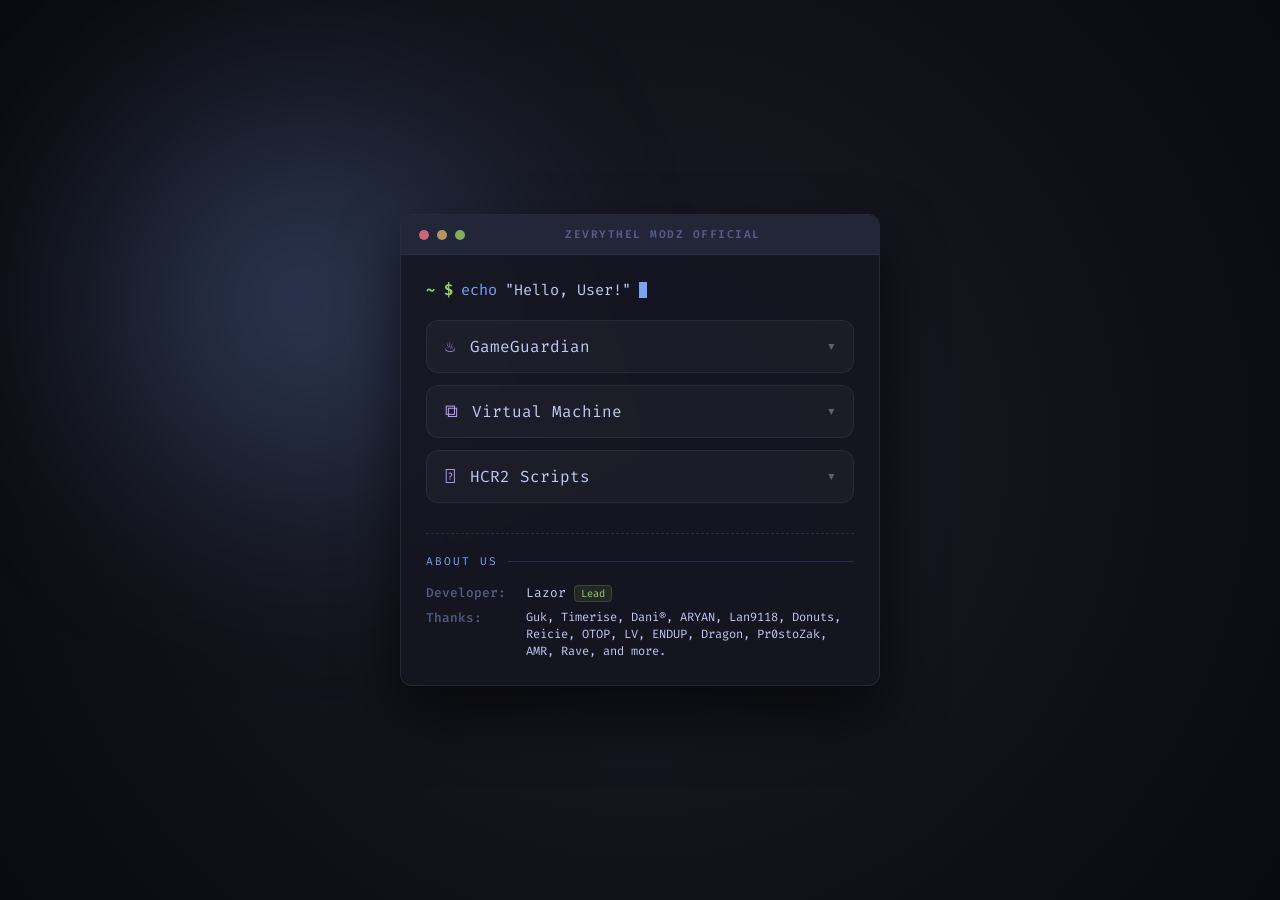
<file: index.html>
<!DOCTYPE html>
<html lang="en">
<head>
    <meta charset="UTF-8">
    <meta name="viewport" content="width=device-width, initial-scale=1.0, maximum-scale=1.0, user-scalable=no">
    <title>Zevrythel Modz Official</title>
    <link href="https://fonts.googleapis.com/css2?family=Fira+Code:wght@400;500;600&display=swap" rel="stylesheet">
    <link rel="stylesheet" href="style.css">
</head>
<body>

    <div class="bg-animate"><div class="blob"></div></div>

    <div class="terminal">
        <div class="term-header">
            <div class="dots">
                <div class="dot red-dot"></div>
                <div class="dot yellow-dot"></div>
                <div class="dot green-dot"></div>
            </div>
            <div class="title">Zevrythel Modz Official</div>
        </div>

        <div class="content">
            <div class="prompt">
                <span class="user">~ $</span>
                <span style="color:var(--accent)">echo</span> "Hello, User!"
                <span class="cursor"></span>
            </div>
            
            <div class="links">
                <div class="menu-group" id="ggMenu">
                    <div class="btn" onclick="toggleMenu('ggMenu')">
                        <i>♨︎</i>
                        <span>GameGuardian</span>
                        <span class="chevron">▼</span>
                    </div>
                    <div class="submenu">
                        <div class="sub-btn" onclick="openModal('zGG v4.0', '<b>Changelog:</b><br>- Added HCR2 Crypto support<br>- Added Zip compression support<br>- Optimized<br>- Bug fixes<br><br><b>Note For Script Developer:</b><br>import these Classes to your Lua project by using this function:<br>   luajava.bindClass(&quot;com.zevrythel.*&quot;)<br>  * is the Class you want to import, e.g Zip', 'GG/zGG-v4.0.apk')">zGG v4.0</div>
                        <div class="sub-btn" onclick="openModal('zGG v3.0', '<b>Changelog:</b><br>- Added luajava support (for script dev)<br>- Optimized file size<br>- Bug fixes', 'GG/zGG-v3.0.apk')">zGG v3.0</div>
                        <div class="sub-btn" onclick="openModal('zGG v2.0', '<b>Changelog:</b><br>- Added new GG functions (for script dev)', 'GG/zGG-v2.0.apk')">zGG v2.0</div>
                        <div class="sub-btn" onclick="openModal('zGG v1.0', '<b>Changelog:</b><br>- Added daemon fixes for Android 10+<br>- Added new GG functions (for script dev).', 'GG/zGG-v1.0.apk')">zGG v1.0</div>
                    </div>
                </div>
                
                <div class="menu-group" id="vmMenu">
                    <div class="btn" onclick="toggleMenu('vmMenu')">
                        <i>⧉</i>
                        <span>Virtual Machine</span>
                        <span class="chevron">▼</span>
                    </div>
                    <div class="submenu">
                        <div class="sub-btn" onclick="openModal('Multi App Ultra', '<b>Description:</b><br>Working VM for Hill Climb Racing 2 to use GameGuardian without root access.<br><br><b>Warning:</b><br>This VM might not supported for your device.', 'VM/Multi-App-Ultra.apk')">Multi App Ultra</div>
                    </div>
                </div>
                
                <div class="menu-group" id="hcr2Menu">
                    <div class="btn" onclick="toggleMenu('hcr2Menu')">
                        <i>𖥂</i>
                        <span>HCR2 Scripts</span>
                        <span class="chevron">▼</span>
                    </div>
                    <div class="submenu">
                        <div class="sub-btn" onclick="openModal('NEXEN v1.0', '<b>Features:</b><br>- Player Menu<br>- Event Menu<br>- Shop Menu<br>- Tools Menu<br>- and much more<br><br><b>Why Use NEXEN:</b><br>- Custom UI<br>- Powerful and Stable<br>- Optimized script processing speed<br>- And more<br><br><b>Requirements:</b><br>- >=zGG v4.0<br>- =Multi App Ultra or ROOT Only', '#')">NEXEN v1.0</div>
                    </div>
                </div>
                
            </div>

            <div class="info-section">
                <div class="info-header">About Us</div>
                <div class="info-grid">
                    <span class="label">Developer:</span>
                    <span class="value">Lazor <span class="tag">Lead</span></span>
                    <span class="label">Thanks:</span>
                    <span class="value" style="font-size: 0.75rem; line-height: 1.4;">Guk, Timerise, Dani®, ARYAN, Lan9118, Donuts, Reicie, OTOP, LV, ENDUP, Dragon, Pr0stoZak, AMR, Rave, and more.
                </div>
            </div>
        </div>
    </div>

    <div class="modal-overlay" id="modalOverlay">
        <div class="modal">
            <div class="modal-body">
                <div class="modal-title" id="modalTitle">File Info</div>
                <div class="modal-text" id="modalText">Loading metadata...</div>
                <div class="modal-footer">
                    <div class="close-btn" onclick="closeModal()">Back</div>
                    <a href="#" class="dl-btn" id="dlLink">Download</a>
                </div>
            </div>
        </div>
    </div>

    <script src="script.js"></script>
</body>
</html>
</file>
<file: style.css>
:root {
            --bg-dark: #0a0b10;
            --accent: #7aa2f7;
            --accent-glow: rgba(122, 162, 247, 0.3);
            --secondary: #bb9af7;
            --terminal-header: rgba(36, 40, 59, 0.9);
            --text-main: #c0caf5;
            --text-dim: #565f89;
            --green: #9ece6a;
            --red: #f7768e;
            --glass: rgba(20, 22, 32, 0.85);
            --radius: 12px;
        }

        * { 
            box-sizing: border-box; 
            outline: none; 
            -webkit-user-select: none;
            user-select: none;
            -webkit-tap-highlight-color: transparent;
        }

        body {
            margin: 0; padding: 0;
            font-family: 'Fira Code', monospace;
            background: var(--bg-dark);
            display: flex; align-items: center; justify-content: center;
            min-height: 100vh; color: var(--text-main);
            overflow: hidden; overscroll-behavior: none; touch-action: none;
            position: fixed; width: 100%; height: 100%;
        }

        .bg-animate { position: fixed; inset: 0; z-index: -2; background: radial-gradient(circle at 50% 50%, #1a1b26 0%, #0a0b10 100%); }
        .blob { position: absolute; width: 600px; height: 600px; background: radial-gradient(circle, var(--accent-glow) 0%, transparent 70%); filter: blur(80px); animation: move 25s infinite alternate ease-in-out; z-index: -1; }
        @keyframes move { from { transform: translate(-20%, -20%); } to { transform: translate(30%, 30%); } }
        
        .terminal {
            width: 95%; max-width: 480px;
            background: var(--glass);
            backdrop-filter: blur(25px); -webkit-backdrop-filter: blur(25px);
            border: 1px solid rgba(255, 255, 255, 0.08); border-radius: var(--radius);
            box-shadow: 0 30px 60px rgba(0, 0, 0, 0.6);
            overflow: hidden; animation: powerOn 0.5s cubic-bezier(0.16, 1, 0.3, 1);
        }

        @keyframes powerOn { 0% { opacity: 0; transform: scale(0.9) translateY(20px); } 100% { opacity: 1; transform: scale(1); } }

        .term-header { background: var(--terminal-header); padding: 12px 18px; display: flex; align-items: center; border-bottom: 1px solid rgba(255, 255, 255, 0.05); }
        .dots { display: flex; gap: 8px; }
        .dot { width: 10px; height: 10px; border-radius: 50%; opacity: 0.8; }
        .red-dot { background: var(--red); }
        .yellow-dot { background: #e0af68; }
        .green-dot { background: var(--green); }
        .title { margin: 0 auto; font-size: 0.7rem; color: var(--text-dim); font-weight: 600; text-transform: uppercase; letter-spacing: 1.5px; }

        .content { padding: 25px; }
        .prompt { font-size: 0.95rem; margin-bottom: 20px; display: flex; align-items: center; gap: 8px; }
        .user { color: var(--green); font-weight: bold; }
        .cursor { width: 8px; height: 16px; background: var(--accent); animation: blink 1s infinite; }
        @keyframes blink { 50% { opacity: 0; } }
        
        .links { display: flex; flex-direction: column; gap: 12px; margin-bottom: 30px; }
        .btn {
            display: flex; align-items: center; gap: 14px; padding: 14px 18px;
            background: rgba(255, 255, 255, 0.03); border: 1px solid rgba(255, 255, 255, 0.06);
            border-radius: var(--radius); color: var(--text-main); text-decoration: none;
            transition: 0.3s; position: relative; overflow: hidden; cursor: pointer;
        }
        .btn::before { content: ''; position: absolute; left: 0; top: 0; height: 100%; width: 4px; background: var(--accent); opacity: 0; transition: 0.3s; border-radius: var(--radius) 0 0 var(--radius); }
        .btn:hover { background: rgba(122, 162, 247, 0.08); border-color: var(--accent); transform: translateX(5px); }
        .btn:hover::before { opacity: 1; }
        .btn i { color: var(--secondary); font-size: 1.1rem; font-style: normal; letter-spacing: 2.5px; margin-right: -2.5px; }

        .submenu { max-height: 0; overflow: hidden; transition: max-height 0.4s ease-out; padding-left: 20px; }
        .submenu.active { max-height: 300px; margin-top: 10px; }
        .sub-btn { display: block; padding: 8px 15px; font-size: 0.85rem; color: var(--text-dim); text-decoration: none; transition: 0.2s; cursor: pointer; }
        .sub-btn::before { content: "└─ "; opacity: 0.4; }
        .sub-btn:hover { color: var(--accent); padding-left: 20px; }

        .chevron { margin-left: auto; transition: 0.4s; font-size: 0.7rem; opacity: 0.4; }
        .open .chevron { transform: rotate(180deg); opacity: 1; }
        
        .info-section { border-top: 1px dashed rgba(255, 255, 255, 0.1); padding-top: 20px; margin-top: 10px; }
        .info-header { font-size: 0.7rem; color: var(--accent); text-transform: uppercase; letter-spacing: 2px; margin-bottom: 15px; display: flex; align-items: center; gap: 10px; }
        .info-header::after { content: ""; flex: 1; height: 1px; background: rgba(122, 162, 247, 0.2); }
        .info-grid { display: grid; grid-template-columns: auto 1fr; gap: 8px 20px; font-size: 0.8rem; }
        .label { color: var(--text-dim); font-weight: 500; }
        .tag { font-size: 0.65rem; background: rgba(158, 206, 106, 0.1); color: var(--green); padding: 1px 6px; border-radius: 4px; border: 1px solid rgba(158, 206, 106, 0.2); }
        
        .modal-overlay {
            position: fixed; inset: 0; background: rgba(0, 0, 0, 0.7);
            backdrop-filter: blur(10px); display: flex; align-items: center; justify-content: center;
            z-index: 200; opacity: 0; pointer-events: none; transition: 0.3s;
        }
        .modal-overlay.active { opacity: 1; pointer-events: all; }
        .modal {
            width: 90%; max-width: 400px; background: #1a1b26;
            border: 1px solid var(--accent); border-radius: 12px;
            box-shadow: 0 0 30px rgba(122, 162, 247, 0.2); transform: scale(0.8); transition: 0.3s;
        }
        .modal-overlay.active .modal { transform: scale(1); }
        .modal-body { padding: 25px; }
        .modal-title { color: var(--accent); font-size: 1rem; margin-bottom: 15px; font-weight: bold; border-bottom: 1px solid rgba(122, 162, 247, 0.2); padding-bottom: 10px; }
        .modal-text { font-size: 0.85rem; color: var(--text-dim); line-height: 1.5; margin-bottom: 20px; }
        .modal-text b { color: var(--secondary); }
        .modal-footer { display: flex; gap: 10px; justify-content: flex-end; }
        .dl-btn { background: var(--accent); color: var(--bg-dark); padding: 8px 16px; border-radius: 6px; font-size: 0.8rem; font-weight: bold; text-decoration: none; transition: 0.2s; }
        .close-btn { background: rgba(255,255,255,0.05); color: var(--text-main); padding: 8px 16px; border-radius: 6px; font-size: 0.8rem; cursor: pointer; }
        .dl-btn:hover { background: var(--secondary); transform: translateY(-2px); }
</file>
